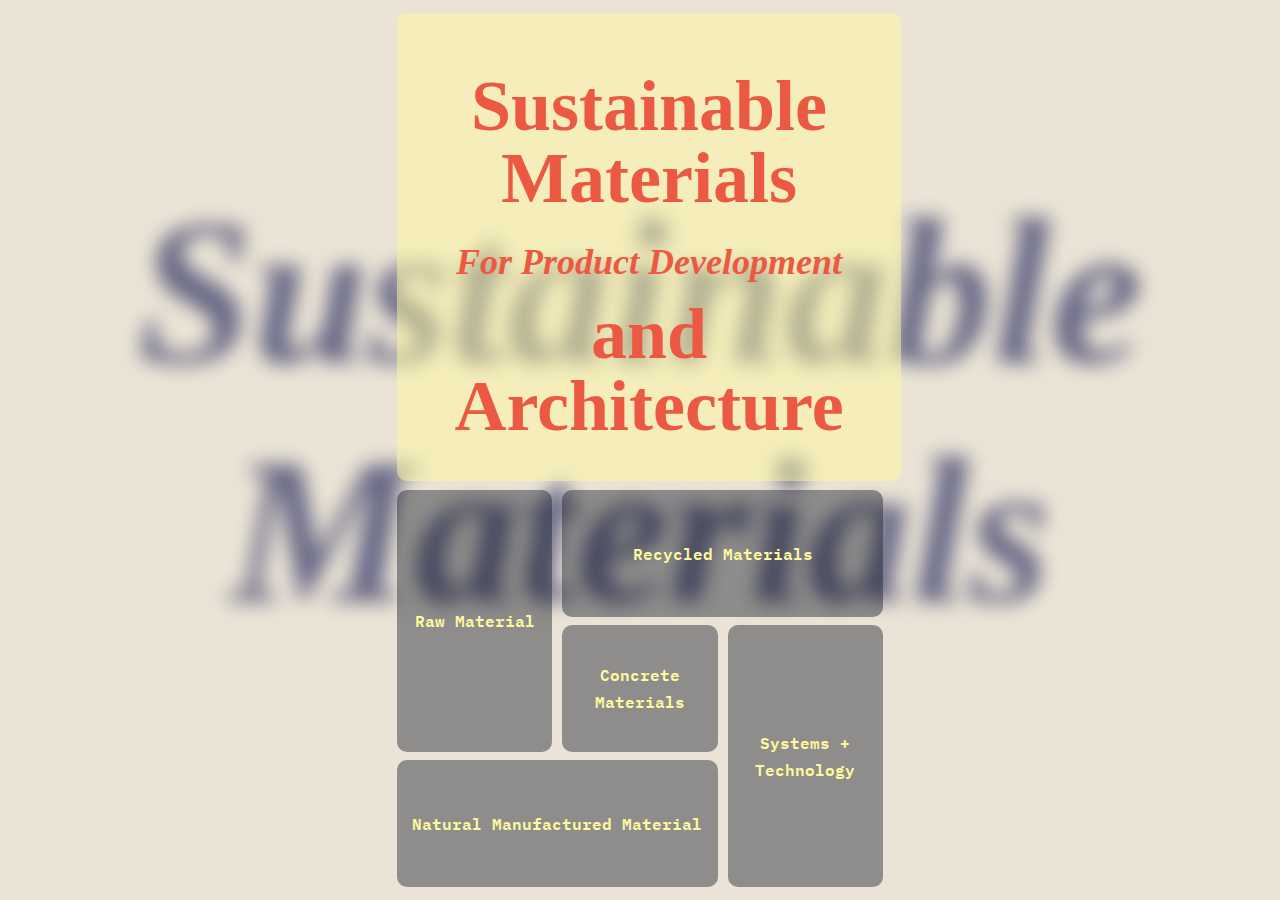
<file: index.html>
<!DOCTYPE html>
<html lang="en">
<head>
    <meta charset="UTF-8">
    <meta name="viewport" content="width=device-width, initial-scale=1.0">
    <title>Sustainable Environment</title>
    <link rel="stylesheet" href="style.css">
    <link rel="preconnect" href="https://fonts.googleapis.com">
    <link rel="preconnect" href="https://fonts.gstatic.com" crossorigin>
    <link href="https://fonts.googleapis.com/css2?family=IBM+Plex+Mono:ital,wght@0,100;0,200;0,300;0,400;0,500;0,600;0,700;1,100;1,200;1,300;1,400;1,500;1,600;1,700&display=swap" rel="stylesheet">
</head>
<body>
    <!-- container for contents -->
    <div class="pageCont"> 
        <div id="blur"> <!-- blurred text in background -->
            <h2><i>Sustainable <br> Materials</i></h2>
        </div>
        <div class="indexTitle borderRad"> <!-- title -->
            <h1>Sustainable <br> Materials<br> 
                <span><i>For Product Development </i></span><br>
                and Architecture</h1>
        </div>

        <div id="materialBox"><!-- container grid for small layout(link to page) -->
            <div id="raw" class="borderRad overlay"><!-- material 1 - link to page 1 -->
                <p>Raw Material</p>
                <a href="page1.html"></a>
            </div>

            <div id="recycle" class="borderRad overlay"><!-- material 2 - link to page 2 -->
                <p>Recycled Materials</p>
                <a href="page2.html"></a>
            </div>

            <div id="concrete" class="borderRad overlay"><!-- material 3 - link to page 3 -->
                <p>Concrete Materials</p>
                <a href="page3.html"></a>
            </div>

            <div id="system" class="borderRad overlay"><!-- material 4 - link to page 4 -->
                <p>Systems + Technology</p>
                <a href="page4.html"></a>
            </div>

            <div id="natural" class="borderRad overlay"><!-- material 5 - link to page 5 -->
                <p>Natural Manufactured Material</p>
                <a href="page5.html"></a>
            </div>
                
        </div>
    </div>
    
</body>
</html>
</file>
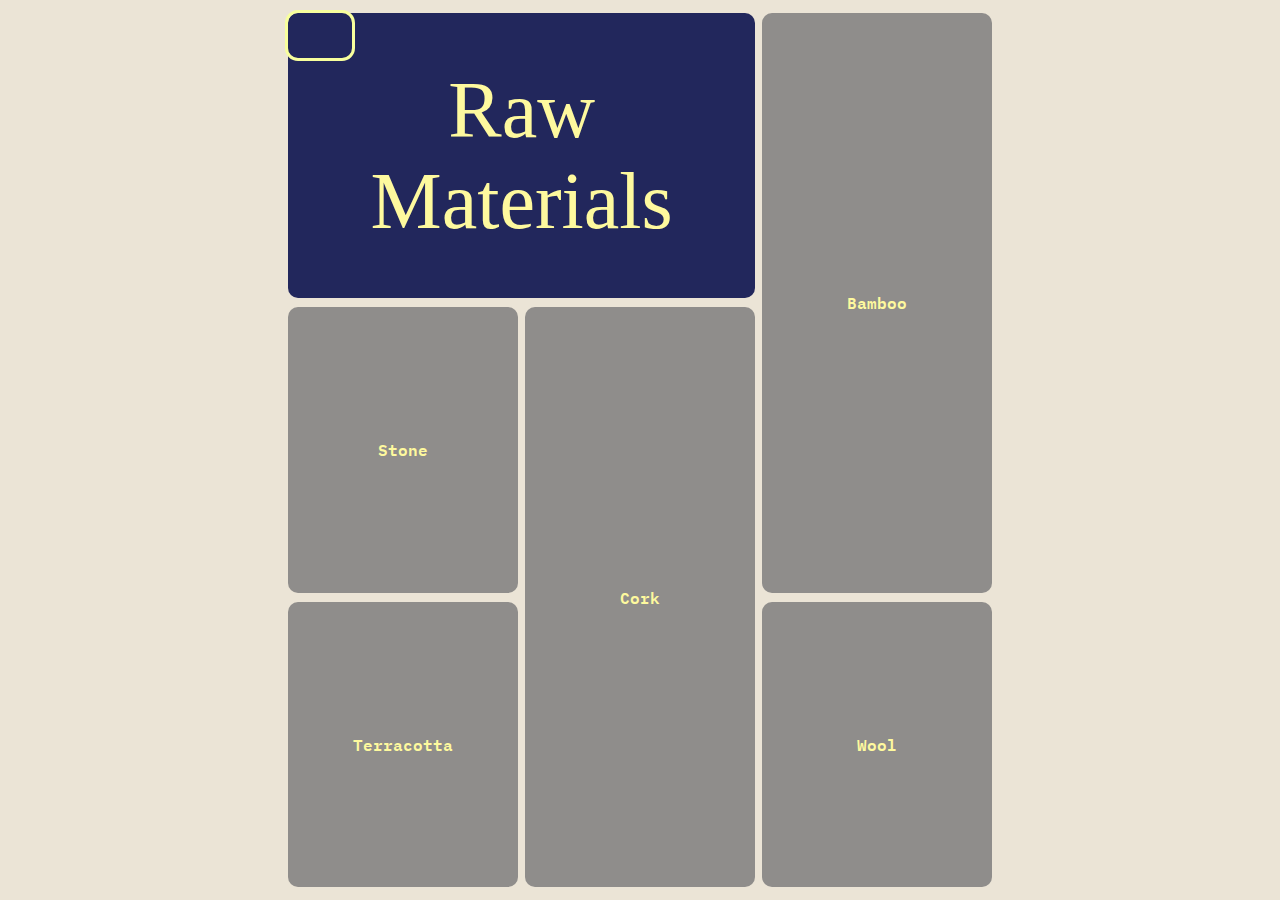
<file: page1.html>
<!DOCTYPE html>
<html lang="en">
<head>
    <meta charset="UTF-8">
    <meta name="viewport" content="width=device-width, initial-scale=1.0">
    <title>Raw Materials</title>
    <link rel="stylesheet" href="style.css">
    <link rel="preconnect" href="https://fonts.googleapis.com">
    <link rel="preconnect" href="https://fonts.gstatic.com" crossorigin>
    <link href="https://fonts.googleapis.com/css2?family=IBM+Plex+Mono:ital,wght@0,100;0,200;0,300;0,400;0,500;0,600;0,700;1,100;1,200;1,300;1,400;1,500;1,600;1,700&display=swap" rel="stylesheet">
</head>
<body>
   <div id="threeBythree" class="container"> <!-- attribute for styling layout grid -->
        <div class="backBtn borderRad"> <!-- back button -->
            <a href="index.html"></a>
        </div>

        <div id="page1Title" class="title borderRad">
            Raw Materials
        </div>
        
        <!-- information about material here -->
        <div id="bamboo" class="borderRad overlay explain " data-content="Bamboo does not contribute to greenhouse gasses. It also self-regenerates from its roots, which is advantageous as it does not have to be replanted."> 
            <p>Bamboo</p>
        </div>

        <div id="stone" class="borderRad overlay explain" data-content="Stone is completely recyclable and can serve several different purposes like countertops and foundations. It is also eco-friendly and does not emit any toxic chemicals throughout the building. ">
            <p>Stone</p>
        </div>

        <div id="cork" class="borderRad overlay explain" data-content="Biodegradable and renewable, cork is a better alternative to leather or plastic. Cork can be used for the insulation of homes and commercial buildings and is one of the lightest solid substances in weight.">
            <p>Cork</p>
        </div>

        <div id="wool" class="borderRad overlay explain" data-content="Wool is known to be a natural insulator that has protected sheep from extreme weather for many years. The material is now being used for acoustic and thermal insulation as a sustainable insulator for homes and commercial buildings.">
            <p>Wool</p>
        </div>

        <div id="terracotta" class="borderRad overlay explain" data-content="Terracotta is 100% natural, does not use any harmful chemicals to produce, can be recycled, and is long-lasting, making it a perfect eco-friendly, sustainable material.">
            <p>Terracotta</p>
        </div>
   </div>
    
</body>
</html>
</file>
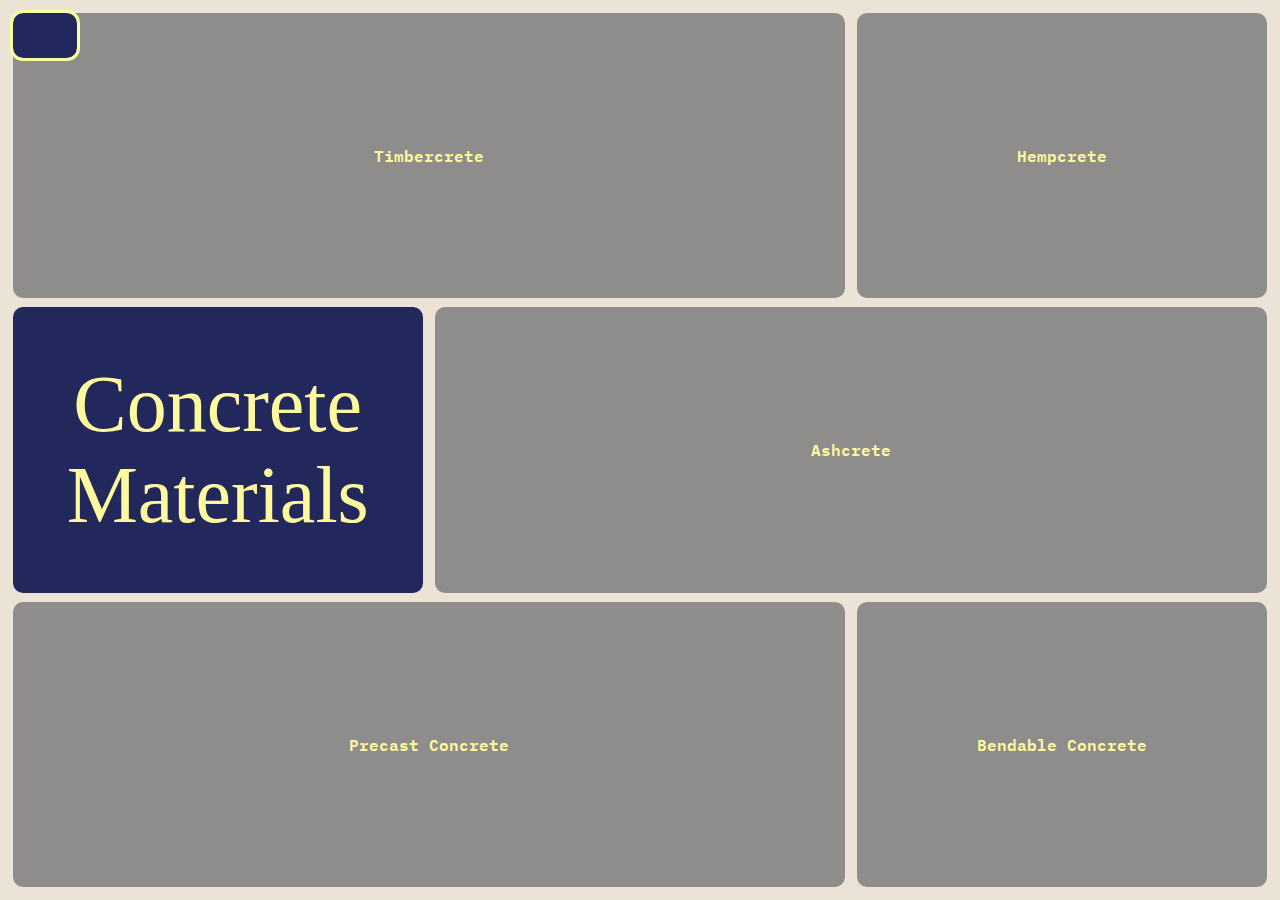
<file: page3.html>
<!DOCTYPE html>
<html lang="en">
<head>
    <meta charset="UTF-8">
    <meta name="viewport" content="width=device-width, initial-scale=1.0">
    <title>Concrete Materials</title>
    <link rel="stylesheet" href="style.css">
    <link rel="preconnect" href="https://fonts.googleapis.com">
    <link rel="preconnect" href="https://fonts.gstatic.com" crossorigin>
    <link href="https://fonts.googleapis.com/css2?family=IBM+Plex+Mono:ital,wght@0,100;0,200;0,300;0,400;0,500;0,600;0,700;1,100;1,200;1,300;1,400;1,500;1,600;1,700&display=swap" rel="stylesheet">
</head>
<body>
   <div id="threeBythree" class="container"><!-- attribute for styling layout grid -->


        <div class="backBtn borderRad"> <!-- back button -->
            <a href="index.html"></a>
        </div>

        <div id="page3Title" class="title borderRad"> <!-- page title-->
            Concrete Materials
        </div>

        <!-- info about material -->
        <div id="timbercrete" class="borderRad overlay explain " data-content="TimberCrete is made from sawdust and small wood chips, a byproduct of the timber industry that would otherwise go to waste. TimberCrete uses much less material to produce, reducing its environmental impact.">
            <p>Timbercrete</p>
        </div>

        <div id="hempcrete" class="borderRad overlay explain " data-content="Hempcrete comes from small pieces of wood found on the stalk of the hemp plant called hemp shives. These are then mixed with lime or mud cement to create a lightweight and non-structural material that can be combined with traditional building systems. ">
            <p>Hempcrete</p>
        </div>

        <div id="ashcrete" class="borderRad overlay explain " data-content="Similar to Hempcrete, Ashcrete is made by mixing fly ash with lime and water to make a strong material similar to concrete. The use of Ashcrete reduces CO2 emissions and can replace the use of cement by 25 percent.">
            <p>Ashcrete</p>
        </div>

        <div id="precast" class="borderRad overlay explain " data-content="Precast concrete is environmentally friendly, economical, and socially responsible use. They can be reused several times in different applications and can be produced locally, cutting down their carbon footprint.">
            <p>Precast Concrete</p>
        </div>

        <div id="bend" class="borderRad overlay explain " data-content="Bendable concrete infuses CO2 into concrete to make it stronger and use less cement – one of the biggest contributors to carbon emissions.">
            <p>Bendable Concrete</p>
        </div>



   </div>
    
</body>
</html>
</file>
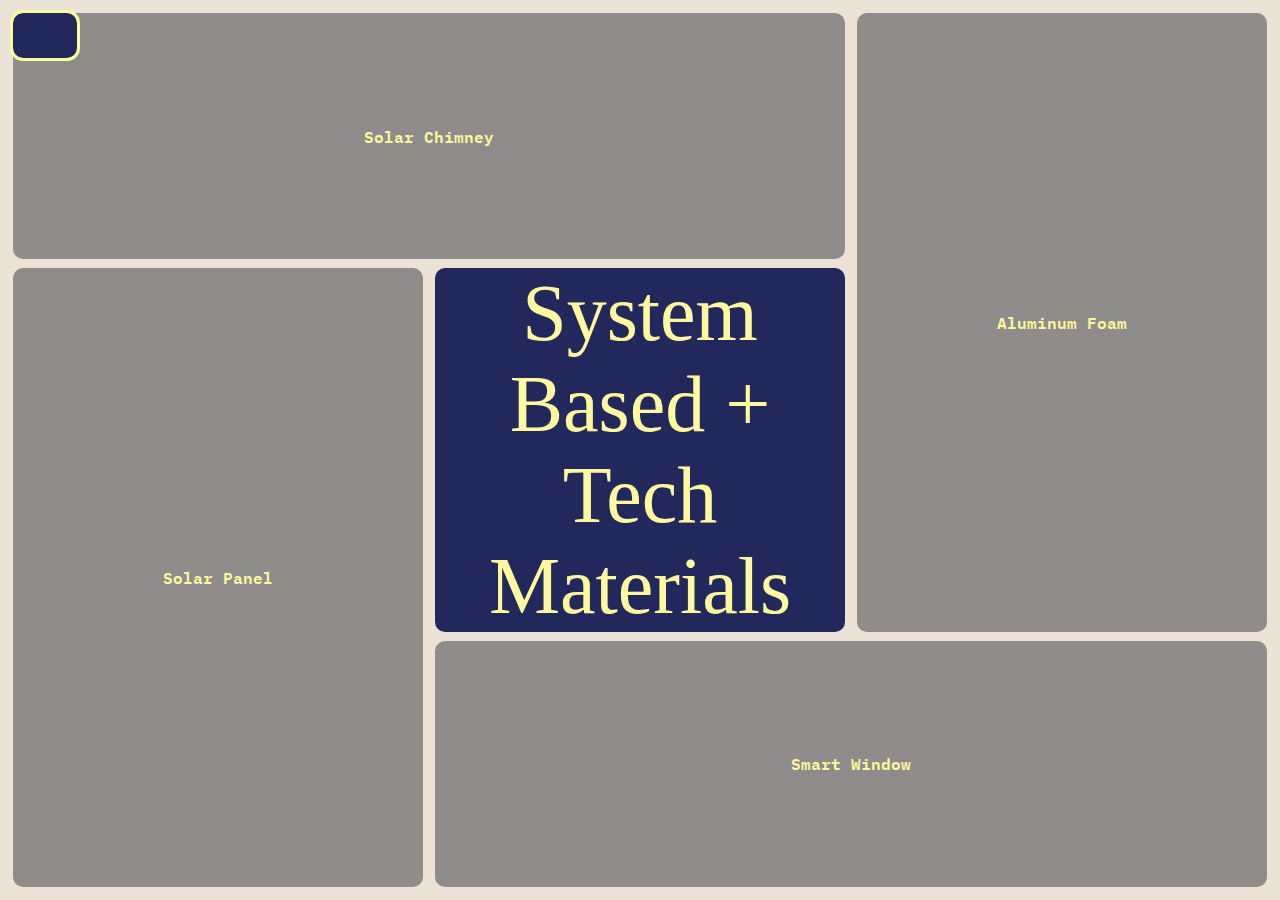
<file: page4.html>
<!DOCTYPE html>
<html lang="en">
<head>
    <meta charset="UTF-8">
    <meta name="viewport" content="width=device-width, initial-scale=1.0">
    <title>Concrete Materials</title>
    <link rel="stylesheet" href="style.css">
    <link rel="preconnect" href="https://fonts.googleapis.com">
    <link rel="preconnect" href="https://fonts.gstatic.com" crossorigin>
    <link href="https://fonts.googleapis.com/css2?family=IBM+Plex+Mono:ital,wght@0,100;0,200;0,300;0,400;0,500;0,600;0,700;1,100;1,200;1,300;1,400;1,500;1,600;1,700&display=swap" rel="stylesheet">
</head>
<body>
   <div id="threeBythree" class="container"><!-- attribute for styling layout grid -->


        <div class="backBtn borderRad"><!-- back button -->
            <a href="index.html"></a>
        </div>

        <div id="page4Title" class="title borderRad"><!-- page title -->
            System Based + Tech Materials
        </div>

        <!-- material info-->
        <div id="solar" class="borderRad overlay explain " data-content="Solar chimneys are passive solar heating and cooling system that regulate the temperature of a building and provide adequate ventilation. ">
        <p>Solar Chimney</p>
        </div>

        <div id="alumFoam" class="borderRad overlay explain " data-content="Aluminum foam is good for sound absorption, wall cladding, ceiling tiles, lighting fixtures, and more due to its lightweight, sponge-like appearance. It is made from recycled aluminum and comes in two forms: open-cell foams and closed-cells foams.">
            <p>Aluminum Foam</p>
        </div>

        <div id="window" class="borderRad overlay explain " data-content="Known as “dynamic glass,” smart glass contains metal oxide which makes the glass’ tint level change when electricity is applied to it. A higher tint level blocks heat from entering the building while a lower tint invites heat in. This concept ultimately reduces a building’s heating and cooling needs by about 20 percent.">
            <p>Smart Window</p>
        </div>

        <div id="panel" class="borderRad overlay explain " data-content="Solar panels play a critical role in reducing greenhouse gas emissions, improving air quality, and reducing water use. ">
            <p>Solar Panel</p>
        </div>




   </div>
    
</body>
</html>
</file>
<file: style.css>
/* fonts */
.ibm-plex-mono-semibold {
    font-family: "IBM Plex Mono", monospace;
    font-weight: 600;
    font-style: normal;
  }

  .ibm-plex-mono-light {
    font-family: "IBM Plex Mono", monospace;
    font-weight: 300;
    font-style: normal;
  }
  
/* body settings */
body {
    background-color: rgb(235, 228, 214);
    margin: 0;
    height: 100vh;
    width: 100vw;
    place-items: center;
    text-align: center;
}

/* back button */
.backBtn {
    height: 5vh;
    width: 5vw;
    background-color: rgb(34, 39, 92);;
    position: absolute;
    z-index: 100;
    outline: 3px solid rgb(248, 255, 157);
}

/* tag settings */
h1{
    color: rgb(236, 89, 66);
    font-size: 3em;
    line-height: 8vh;
}

h2{
    font-size: 13rem;
    color: rgba(34, 39, 92, 0.661);
}

p{
    font-family: "IBM Plex Mono";
    font-weight: 600;
}
span{
    font-size: 0.5em;
}

/* index.html backgound text blur */
#blur{
    grid-area: 1/1/10/10;
    position: absolute;
    inset: 0;
    z-index: -10;
    max-width: 100vw;
    max-height: 100vh;
    filter: blur(10px);
}

/* content container index.html */
.pageCont {
    display: grid;
    max-width: 40vw;
    margin: auto;
    grid-template-rows: repeat(2, 1fr);
    padding: 1%;
    box-sizing: border-box;
    gap: 1%;
    height: 100vh;
    
}

/* title index.html */
.indexTitle {
    position:relative;
    background-color: rgba(254, 249, 158, 0.499);
    z-index: 3;
    font-size: 1.5rem;
    max-height: 50vh;
    width: 100%;
    padding: 1vh;
}

/* border radius */
.borderRad {
    border-radius: 10px;
}

/* link to pages */
#materialBox {
    display: grid;
    grid-template-columns: repeat(3, 1fr);
    grid-template-rows: repeat(3, 1fr);
    gap: 2%;
    height: 100%;
    width: 100%;
}

/* setting the individual grids */
#materialBox > div {
    display: grid;
    place-items: center;
    height: 100%;
    width: 100%;
}

/* sub title in grids */
#materialBox > div p,
.container > div p{ /*text over all colors for readibility*/
    color: rgba(254, 249, 158);
    z-index: 4;
    transition: opacity 0.5s ease;
}

/* make grid into link */
#materialBox > div a,
.backBtn a{
    text-decoration: none; /* Remove underline from the text */
    height: inherit;
    width: inherit;
}

/*dark overlay for page links*/
.overlay {
    position: relative;
    background-size: cover;
    background-position: center;
}

.overlay::before {
    content: '';
    position: absolute;
    inset: 0;
    background-color: rgba(23, 28, 42, 0.435);
    z-index: 1;
    border-radius: inherit;
}

.overlay a {
    position: absolute;
    inset: 0;
    z-index: 3;
}

/*material square image*/
#raw{
    grid-area:1/1/3/2;
    background-image: url('https://as1.ftcdn.net/v2/jpg/00/56/88/18/1000_F_56881864_PqXXNa9qy6KOWK8l2GkmSL5geBhxxgED.jpg');
}

#recycle{
    grid-area:1/2/2/4;
    background-image: url('https://polygood.com/wp-content/uploads/2024/02/home-hero-scaled.jpg');
    background-size: 80%;
}

#concrete{
    grid-area:2/2/3/3;
    background-image: url('https://www.panjetanibuildwell.com/blog/wp-content/uploads/2024/02/Precast-Concrete.jpeg');
    background-size: 100%;
}

#system{
    grid-area:2/3/4/4;
    background-image: url('https://www.lorentz.de/wp-content/uploads/2016/05/lorentz-pv-modules-lc300-p72-600x600.jpg');
    background-size: 250%;
}

#natural{
    grid-area:3/1/4/3;
    background-image: url('https://d7fcfvvxwoz9e.cloudfront.net/dom43635/wp-content/uploads/2022/05/Terrazzo-Countertops.jpg');
}


/*content*/

/*content page background container settings*/
.container{ 
    display: grid;
    height: 100vh;
    gap: 1%;
    padding: 1%;
    box-sizing: border-box;
}

/* individual grid, set to center */
.container > div { /*center the texts*/
    display: grid;
    place-items: center;
}

/*grid layout template*/
#threeBythree{
    grid-template-columns: repeat(3,1fr);
    grid-template-rows: repeat(3,1fr);
}

#fourByfour{
    grid-template-columns: repeat(4,1fr);
    grid-template-rows: repeat(4,1fr);
}

#fiveByFive{
    grid-template-columns: repeat(5,1fr);
    grid-template-rows: repeat(3,1fr);
}

/*universal title styling*/
.title{ 
    max-width:100%;
    color: rgba(254, 249, 158);;
    background-color: rgb(34, 39, 92);
    font-size: 5rem;
 }


/*page1*/
#page1Title{ 
    grid-area: 1/1/2/3;
}

/*raw materials bento box location*/
#bamboo{
    grid-area: 1/3/3/4;
    background-image: url('https://t3.ftcdn.net/jpg/00/56/88/18/360_F_56881864_PqXXNa9qy6KOWK8l2GkmSL5geBhxxgED.jpg');
}

#stone{
    grid-area: 2/1/3/2;
    background-image: url('https://bimsmithstorage.blob.core.windows.net/news-content/20231114_stone.png');    
}

#cork{
    grid-area: 2/2/4/3;
    background-image: url('https://taliejaneinteriors.com/wp-content/uploads/2017/08/cork-wine-stoppers.jpg');
}

#wool{
    grid-area: 3/3/4/4;
    background-image: url('https://img.rockwool.com/https%3A%2F%2Fbrandcommunity.rockwool.com%2Fasset%2FXXdD64wClKyMGim5Go9UMA?auto=format&s=4b8b9c53289069c1e9ad897867265b81');
    
}

#terracotta{
    grid-area: 3/1/4/2;
    background-image: url('https://cdn.britannica.com/00/136500-050-4C011D84/Terra-cotta-pots.jpg');
}

/*title box page2*/ 
#page2Title{
    grid-area: 2/2/4/4;
}

/*recycled materials bento box layout*/
#plastic{
    grid-area: 1/1/4/2;
    background-image: url('https://cdn.potatohead.co/potato_head_x_max_lamb_possible_is_nothing_1_1_6df3d85118.jpg');
}

#tires{
    grid-area: 1/2/2/4;
    background-image: url('https://recyclinginside.com/wp-content/uploads/2021/01/tires-recycling.jpg');
}

#bioBlock{
    grid-area: 1/4/3/5;
    background-image: url('https://resource-recycling.com/plastics/wp-content/uploads/sites/4/2021/12/ByBlock-Copy-of-IMG_1407-web-1024x683.jpg')
}

#reclaimedWood{
    grid-area: 3/4/5/5;
    background-image: url('https://i0.wp.com/www.albanywoodworks.com/wp-content/uploads/2016/06/home-build-sustainable-6.jpg?fit=1920%2C1500&ssl=1');
}

#steel{
    grid-area: 4/1/5/3;
    background-image: url('https://mdbarnmaster.com/wp-content/uploads/2022/02/Cold-Formed-Steel-Buildings-Universal-Structures.jpg');
}

#rubber{
    grid-area: 4/3/5/4;
    background-image:url('https://encrypted-tbn0.gstatic.com/images?q=tbn:ANd9GcS05A2g89cu96B-F6OQ49QA8TNuYgtCZCrHPg&s')
}

/*title box page3*/ 
#page3Title{
    grid-area: 2/1/3/2;
}

/*concrete materials bento box layout*/
#timbercrete{
    grid-area: 1/1/2/3;
    background-image:url('https://timbercrete.wordpress.com/wp-content/uploads/2015/04/cropped-timbercrete-building-blocks-032.jpg?w=547&h=226')
}

#hempcrete{
    grid-area: 1/3/2/4;
    background-image:url('https://images.squarespace-cdn.com/content/v1/60462e31eae2d67bc944f474/66594a1d-bbc5-4548-bcd5-afcf14772795/Hemp%2Bblocks.png')
}

#ashcrete{
    grid-area: 2/2/3/4;
    background-image:url('https://upload.wikimedia.org/wikipedia/commons/thumb/d/dc/Fly_Ash_Bricks.jpg/1200px-Fly_Ash_Bricks.jpg')
}

#precast{
    grid-area: 3/1/4/3;
    background-image: url('https://www.countymaterials.com/media/zoo/images/precast_structure_3_76dea4e4fd430171894633b0af1001c1.jpeg');
}

#bend{
    grid-area: 3/3/4/4;
    background-image: url('https://i0.wp.com/theconstructor.org/wp-content/uploads/2019/10/Flexible-or-Bendable-Concret.jpg?fit=936%2C624&ssl=1');
}

/*title box page4*/ 
#page4Title{
    grid-area: 2/2/3/3;
}

/*system materials bento box layout*/
#solar{
    grid-area: 1/1/2/3;
    background-image:url('https://cdn.i-scmp.com/sites/default/files/styles/wide_landscape/public/2014/04/18/f51d5d11492d8a060fce86846d2cabaa.jpg?itok=sUQTdMkh');
}

#alumFoam{
    grid-area: 1/3/3/4;
    background-image:url('https://staging.cymat.com/wp-content/uploads/2019/05/technology_flat-panel.jpg');
    background-size:120%
}

#window{
    grid-area: 3/2/4/4;
    background-image:url('https://knowablemagazine.org/docserver/fulltext/10.1146/knowable-060822-3/smart-windows-1600x600.jpg');
}

#panel{
    grid-area: 2/1/4/2;
    background-image:url('https://www.harborfreight.com/media/catalog/product/cache/9fc4a8332f9638515cd199dd0f9238da/5/7/57325_W3.jpg');
    background-size: 160%;
}

/*title box page5*/ 
#page5Title{
    grid-area: 2/4/3/6;
}

/*natural materials bento box layout*/
#clay{
    grid-area: 1/1/3/3;
    background-image:url('https://storage.googleapis.com/stateless-www-sadecor-co-za/2023/12/ac083ed4-bricks12-504x756.jpeg')
}

#teraz{
    grid-area: 1/3/2/4;
    background-image: url('https://img.freepik.com/premium-vector/terrazzo-tile-mosaic-pattern-terazzo-marble-floor_8071-60756.jpg')
}

#hydro{
    grid-area: 2/3/3/4;
    background-image:url('https://bimsmithstorage.blob.core.windows.net/news-content/20231114_hydrogels.png')
}

#mycellium{
    grid-area: 3/1/4/3;
    background-image: url('https://encrypted-tbn0.gstatic.com/images?q=tbn:ANd9GcTQZxV9xlSDpzpA8Vdg9FQsHtlGVsFW6_MAqA&s');
}

#earth{
    grid-area: 1/4/2/6;
    background-image:url('https://cms.lowimpact.org/wp-content/uploads/2013/01/earth_bag.jpg')
}

#mdf{
    grid-area: 3/3/4/6;
    background-image: url('https://www.thespruce.com/thmb/EfSSrxqCJ3CY-bOde9uMFsGmX5M=/1500x0/filters:no_upscale():max_bytes(150000):strip_icc()/AlexPotemkinfiberboard-5c08130946e0fb00010bd428.jpg');
}

/* show information when hover using attr */
.explain:hover::after {
    content: attr(data-content); 
    position: absolute;
    color:rgb(34, 39, 92);
    background-color: rgba(239, 89, 66, 0.8);
    font-size: 0.8rem;
    z-index: 10;
    padding: 10px;
    width: 90%;
    line-height: 200%;
    font-family: "IBM Plex Mono";
    font-weight: 300;
}

/*hover behaviour*/
.overlay a:hover,
#materialBox > div:hover,
#threeBythree > div:hover,
.container > div:hover:before ,
#fourByfour > div:hover,
#fiveByFive > div:hover,
.backBtn:hover{
    border-radius: 10px;
    transform: scale(1.01);
    transition: transform 0.9s ease-in-out;
    background-color: rgba(239, 89, 66, 0.8);
    z-index: 3;
}
</file>
